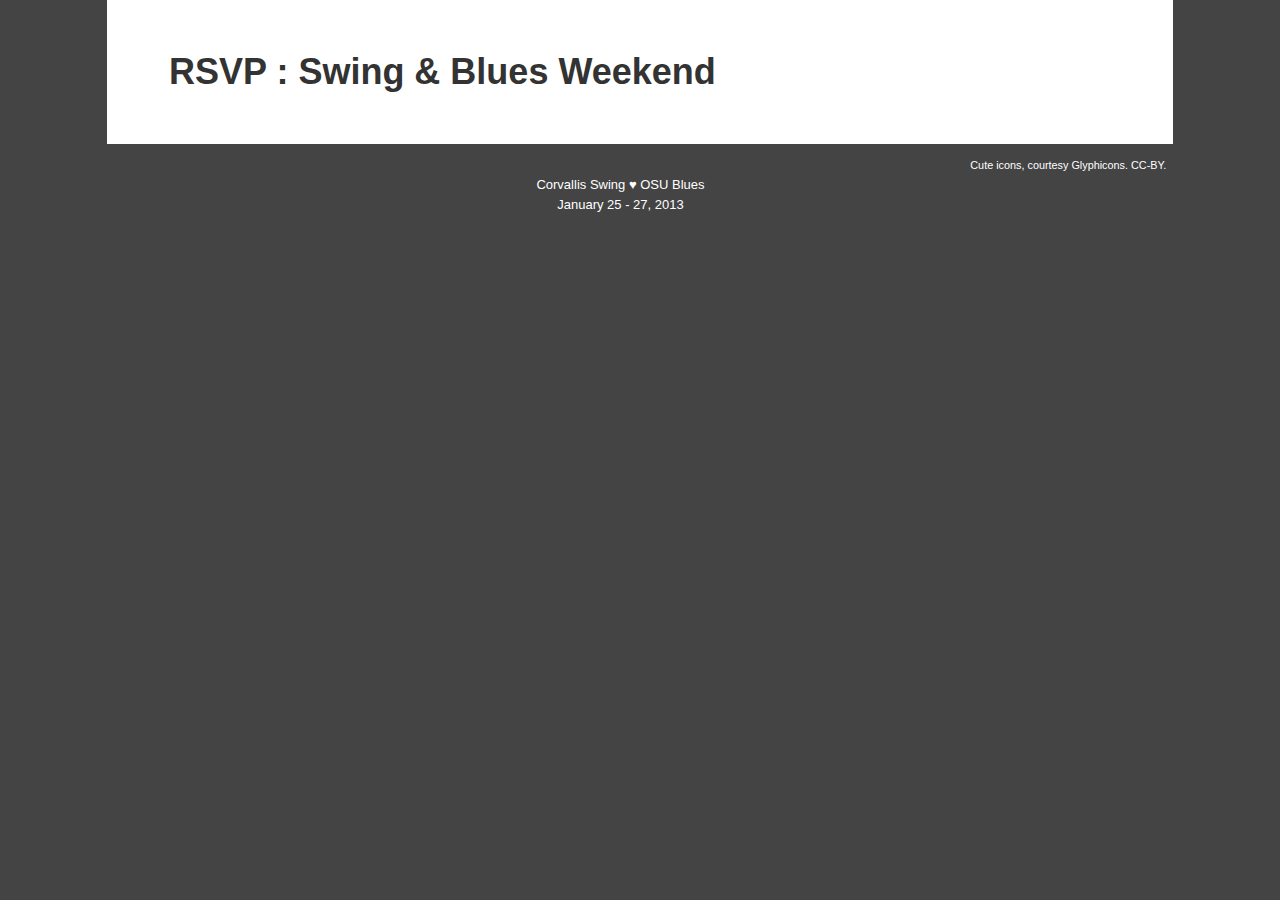
<file: rsvp/index.html>
<!doctype html>
<html lang="en" ng-app="project">
<head>
	<title>RSVP: Swing and Blues Weekend</title>
	<meta name="author" content="Corvallis Swing Dance Society LLC"/>
	<meta name="viewport" content="width=device-width, initial-scale=1.0">

	<link rel="stylesheet" type="text/css" href="bootstrap/css/bootstrap.min.css"/>
	<link rel="stylesheet" type="text/css" href="css/style.css"/>
	<link rel="stylesheet" type="text/css" href="css/payment.css"/>

	<script src="http://code.angularjs.org/1.0.2/angular.js"></script>
	<!-- TODO: Probably don't need this -->
	<script src="http://code.angularjs.org/1.0.2/angular-resource.js"></script>
	<script src="http://ajax.googleapis.com/ajax/libs/jquery/1.8.0/jquery.min.js"></script>
	<script src="bootstrap/js/bootstrap.min.js"></script>
	<script src="modernizr/modernizr.custom.28216.js"></script>
	<script src="placeholder.js"></script>
    <script src="client.js"></script>

<script>
// trim()
// From: http://stackoverflow.com/questions/498970/how-do-i-trim-a-string-in-javascript
if (!String.prototype.trim) {
	String.prototype.trim=function(){return this.replace(/^\s\s*/, '').replace(/\s\s*$/, '');};
}

var main = function() {
	makePlaceholdersWorkInIE();

	setupValidation("#name");
	setupValidation("#email");
	setupValidation("#emailConfirm");
	setupMatchValidation("#emailConfirm", "#email");

	setupPopoverTips();
};

// Make a custom "sb-invalid" class that goes away
// when an element is focused.
var setupValidation = function(selector) {
	$(selector).blur(function() {
		var elm = $(this);
		if (isInvalid(elm)) {
			elm.addClass("sb-invalid");
		}
	});

	$(selector).focus(function() {
		$(this).removeClass("sb-invalid");
	});
};

var isInvalid = function(elm) {
	return (elm.hasClass("ng-invalid") && !elm.hasClass("ng-pristine"));
};

var setupMatchValidation = function(entrySelector, matchSelector) {

	var $entry = $(entrySelector);

	$entry.blur(function() {
		if ($(matchSelector).val() !== $entry.val()) {			
			$entry.addClass("sb-invalid");
		}
	});
};

var setupPopoverTips = function() {
	var popoverDelay = 250;

	// Maybe not ...
	// $("#name").popover({
	// 	placement : "bottom",
	// 	trigger : "focus",
	// 	title : "Welcome!",
	// 	content : "We hope you'll enjoy this form.",
	// 	delay : popoverDelay
	// });

	$("#email").popover({
		placement : "right",
		trigger : "focus",		
		title : "This is how we'll contact you.",
		content : "After the event is over, we'll forget about it.",
		delay : popoverDelay
	});

	$("#emailConfirm").popover({
		placement : "right",
		trigger : "focus",		
		title : "Please confirm your address.",
		content : "It's important, you know.",
		delay : popoverDelay
	});

	$(".next").popover({
		placement : "right",
		trigger : "manual",
		title : "",
		content : "Please make the frowns go away. <span class='label label-important'>:-(</span>",
		delay : popoverDelay
	});
};

var showInvalidFormTip = function() {
	$(".next").popover('show');
};

var hideInvalidFormTip = function() {
	$(".next").popover('hide');
};

var makePlaceholdersWorkInIE = function() {
	// Placeholder stuff for IE 9	
	// Requires jQuery and Modernizr
	// From http://kamikazemusic.com/quick-tips/jquery-html5-placeholder-fix/
	if(!Modernizr.input.placeholder){
	$("input").each(
		function(){
			if($(this).val()=="" && $(this).attr("placeholder")!=""){
				$(this).val($(this).attr("placeholder"));
				$(this).focus(function(){
				if($(this).val()==$(this).attr("placeholder")) $(this).val("");
			});
				$(this).blur(function(){
					if($(this).val()=="") $(this).val($(this).attr("placeholder"));
				});
			}
		});
	}
};
</script>
</head>
<body>
<div>
	<div class="container">
		<div class="span12"><h1>RSVP : Swing &amp; Blues Weekend<span class="visible-desktop">, Corvallis</span></h1></div>	
		<div ng-view></div>	
	</div>
	<div class="container footer">
		<div class="license">
			Cute icons, courtesy <a href="www.glyphicons.com">Glyphicons</a>. 
			<a href="http://creativecommons.org/licenses/by/3.0/">CC-BY</a>.
		</div>
		<div class="row">	
			<div class="span12">
				<div>
					<a href="http://corvallisswing.com">Corvallis Swing</a> 
					&#x2665; 
					<a class="blues" href="http://osublues.blogspot.com/">OSU Blues</a>
				</div>
				<div>January 25 - 27, 2013</div>
			</div>
		</div>

	</div>
</div>
</body>
</html>
</file>
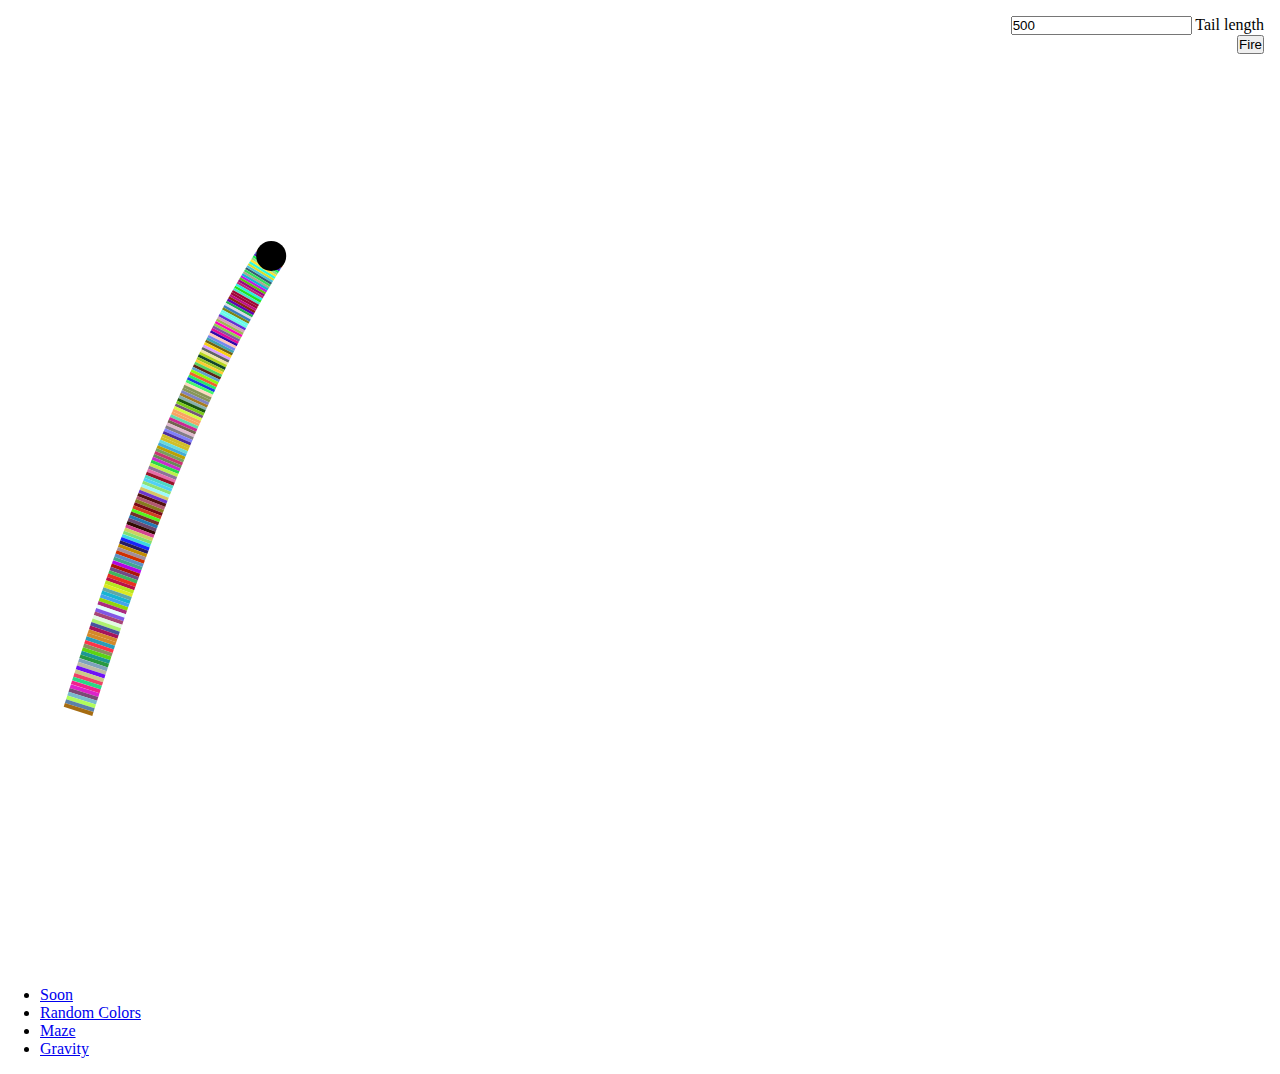
<file: tail/index.html>
<!DOCTYPE html>
<html>
    <head>
        <title>...</title>
        <link rel="stylesheet" href="/assets/css/main.css">
        <style>
            * {
                margin: 0;
                padding: 0;
            }
            body, html {
                width: 100%;
                height: 100%;
            }
            canvas {
                display: block;
            }
            .header {
                text-align: right;
            }
            ul, .header {
                padding: 1em;
            }
            ul {
                padding-left: 2.5em;
            }
        </style>
        <script src="https://ajax.googleapis.com/ajax/libs/jquery/2.1.3/jquery.min.js"></script>
        <script src="/assets/js/header-footer.js"></script>
        <script>
$(function() {
    // Make the drawing canvas the size of the window
    var canvas = document.getElementById('canvas');
    
    canvas.width = window.innerWidth;
    canvas.height = window.innerHeight;

    var c = canvas.getContext("2d");

    var InitialPosition = {
        x: 60, 
        y: 700
    };
    var InitialVelocity = {
        i: 12,
        j: 40
    };
    var TailLength = 500;
    var BallRadius = 15;

    var Gravity = 9.81; 
    // Weaker gravity is cooler gravity
    // (this is one way to have the arc fill the screen)
    Gravity = Gravity * 0.125;

    var drawBall = function (x, y) {
        c.beginPath();
        c.arc(x, y, BallRadius, 0, Math.PI*2, true);
        c.closePath();
        c.fill();  
    };

    var clearScreen = function () {
        c.clearRect(0, 0, canvas.width, canvas.height); 
    };

    var getPosition = function (elapsedTime) {
        var verticalDisplacement = 
            InitialVelocity.j * elapsedTime - (0.5 * Gravity * Math.pow(elapsedTime, 2));

        return {
            x: InitialPosition.x + InitialVelocity.i * elapsedTime,
            y: InitialPosition.y - verticalDisplacement
        };
    };

    var getDistanceBetween = function (start, end) {
        return Math.sqrt(Math.pow(end.x-start.x,2) + Math.pow(end.y-start.y,2));
    };

    var getRandomHexColor = function () {
        return '#' + Math.floor(Math.random() * 16777215).toString(16);
    };

    // Recusively draws a projectile tail by drawing line 
    // segments "back in time" until the tail has reached
    // the desired target length
    var drawTail = function (start, elapsedTime, length) {
        var deltaTime = 0.1; // determines accuracy

        if (elapsedTime < deltaTime) {
            return;
        }

        var endTime = elapsedTime - deltaTime;
        var end = getPosition(endTime);

        var length = length || 0;
        length += getDistanceBetween(start, end);
        
        if(length < TailLength) {
            c.beginPath();
            c.moveTo(start.x, start.y);
            c.lineTo(end.x, end.y);
            c.lineWidth = BallRadius * 2;
            c.strokeStyle = getRandomHexColor();
            c.stroke();

            drawTail(end, endTime, length);
        }
    };

    var update = function(elapsedTime) {
        // Slow down time
        var elapsedTime = elapsedTime * 0.025;

        var position = getPosition(elapsedTime);

        clearScreen();
        drawTail(position, elapsedTime);
        drawBall(position.x, position.y);
    };

    var startTime = Date.now();

    var runEngine = function() {
        var engineSpeed = 1000 / 60;
        startTime = Date.now();
        setInterval(function () {
            var elapsedTime = Date.now() - startTime;
            update(elapsedTime);
        }, engineSpeed);
    };

    runEngine();

    // Hack out a UI
    var restart = function () {
        TailLength = parseInt($("#tailLengthInput").val());
        startTime = Date.now();
    };
    $("#tailLengthInput").change(restart);
    $("#fireButton").click(restart);
});
        </script>
    </head>

    <body>
        <div class="header">
            <div>
                <input type="text" id="tailLengthInput" value="500"/> Tail length
            </div>
            <button id="fireButton">Fire</button>
        </div>
        
        <canvas id="canvas"/>
    </body>
</html>
</file>
<file: rsvp/css/style.css>
body {
   	background: #444;
}
.frown {	
	display: none;
}

.container, .container-fluid {
   	background: white;
   	padding: 3em;
   	padding-right: 6em;   	  	
}

#logo, #logoLead, #logoFollow, #logoBoth {
	position: absolute;
	height: 150px;
	width: 150px;
	margin-top: 0em;
	margin-left: 8em;
}
#logoLead, #logoFollow, #logoBoth {
	margin-top: 0.2em;
	margin-left: 8.2em;
	display: none;
}
#logoLead.lead {
	margin-top: 0.1em;
	margin-left: 5.7em;
	display: inline-block;
}
#logoFollow.follow {
	margin-top: 0.15em;
	margin-left: 8.1em;
	display: inline-block;
}
#logoBoth.both {
	display: inline-block;
}


.question-section {
   	margin-bottom: 1.5em;    	
}

#role, #payment {
	padding-left: 11px;
}
#role span, #payment span {
	padding-left: 5px;	
}
#role label:hover, #payment label:hover {
	cursor: pointer;
}

.choice-group {
   	border-top: solid #888 1px;
   	margin: 0 !important;   	
  	padding: 2em;    
}
.choice-group img, .choice-group span {
   	padding-left: 7px;
}
.choice-group img {
	vertical-align: top;
}    
.choice-group:hover {
   	background: #eee;
   	cursor: pointer;
}

/* These will not be colored if unchecked.
 * That is on purpose.
 */
.hostrue, .hostrue:hover, .carpooltrue, .carpooltrue:hover  {
	background: #F0F07D;
}
.staytrue, .staytrue:hover {
	background: #EEEE88;
}
.shirtrue, .shirtrue:hover, .traintrue, .traintrue:hover {
	background: #D7D770;
}
.voluntrue, .voluntrue:hover {
	background: #F0F07D;
}
.dancetrue, .dancetrue:hover {
	background: #F0F07D;
}

.hos:hover, .stay:hover, .shir:hover, .volun:hover {
	/* TODO: Maybe something? */
	/* background: #33ccff; */
}
 h1 span {
 	color: white;
 }

/* Override the Bootstrap styles for this */
input:required {	
	color: #444 !important;
    border-color: #ccc !important;
    box-shadow: none !important;
    -webkit-box-shadow: none !important;
}

#email.sb-invalid, #name.sb-invalid, #emailConfirm.sb-invalid {
	border-color: red !important;
}

#zip {
	margin-top: 1ex;
}

.footer, .footer a, .footer .license a:hover {
	background: inherit;
	text-align: center;
	color: white;
	font-size: small;
}

.footer a:hover {
	color: olive;
}

.footer a:hover.blues {
	color: #1111BB;
}

.footer {	
	padding-top: 0;
}

.footer .license {
	text-align: right;
	margin-top: 1em; 
	font-size: smaller;
	margin-right: -7em;
	padding-right: -7em;
}

.footer .license a, .footer .license a:hover {
	font-size: 1em;
}
</file>
<file: rsvp/css/payment.css>
#thanks h4, #payment h4 {
	margin-top: 1.5em;
}

address {
	font-weight: bold;
}

/* For left alignment with the header. */
#paypal, #refunds {	
	margin-left: 1.2ex;	
}

#payment li {
	margin-top: 1em;
}

.sessionOnly {
	display: none;
}

.paypalonly, .checkonly, .cashonly {
	display: none;
}
</file>
<file: assets/css/main.css>
#header {
	position: absolute;
	top: 0;
	left: 0;
}

.active {
	background: yellow;
}
</file>
